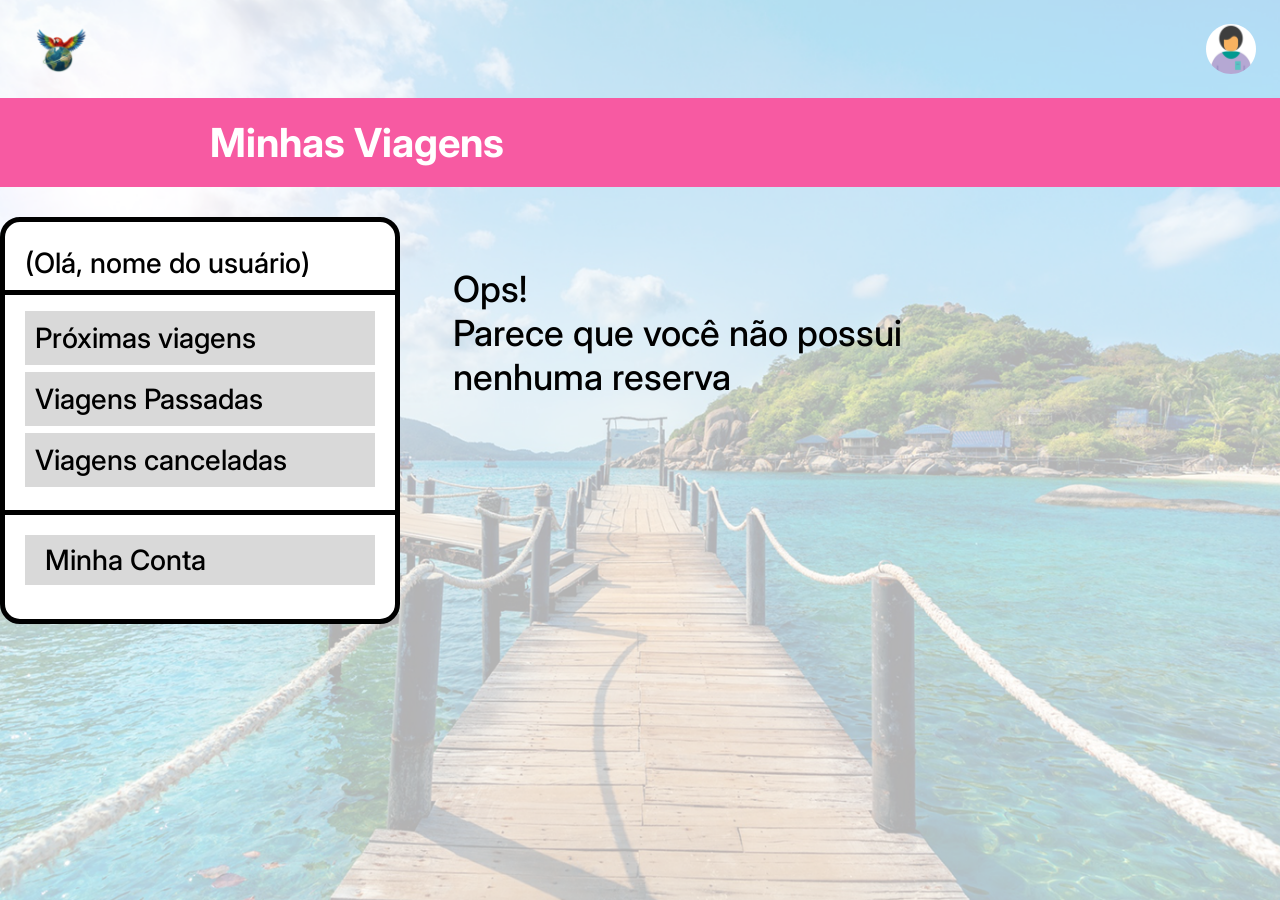
<file: MinhasViagens/index.html>
<!DOCTYPE html>
<html lang="pt-br">
<head>
    <meta charset="UTF-8">
    <meta name="viewport" content="width=device-width, initial-scale=1.0">
    <title>Minhas Viagens</title>
    <link rel="stylesheet" href="./css/style.css">
</head>
<body>
    <div class="background">
        
    <header class="conteiner-header">
        <div class="logo"><img src="./img/Captura_de_tela_2026-03-27_193326-removebg-preview 1.svg" alt="Logo Brasil Go"></div>
        <div class="user"><img src="./img/Ellipse-20.svg" alt="Imagem do Usuario"></div>
    </header>

    <div class="titulo-container">
        <h1 class="titulo">Minhas Viagens</h1>
    </div>

    <section class="container-section">
        <div class="sessão-lateral">
            <h2 class="titulo-sessãolateral">(Olá, nome do usuário)</h2>
            <div class="conteudo-section">
                <ul>
                <li class="proximas-viagens">Próximas viagens</li>
                <li class="viagens-passadas">Viagens Passadas</li>
                <li class="viagens-canceladas">Viagens canceladas</li>
                </ul>
            </div class="div-footter">
            <h3 class="fotter-section">Minha Conta</h3>           
        </div> 
        <div class="texto-do-lado">
            <p>Ops!
                <br>
                Parece que você não possui
                <br>
                nenhuma reserva
            </p>
        </div>
    </section>
    </div>
</body>
</html>
</file>
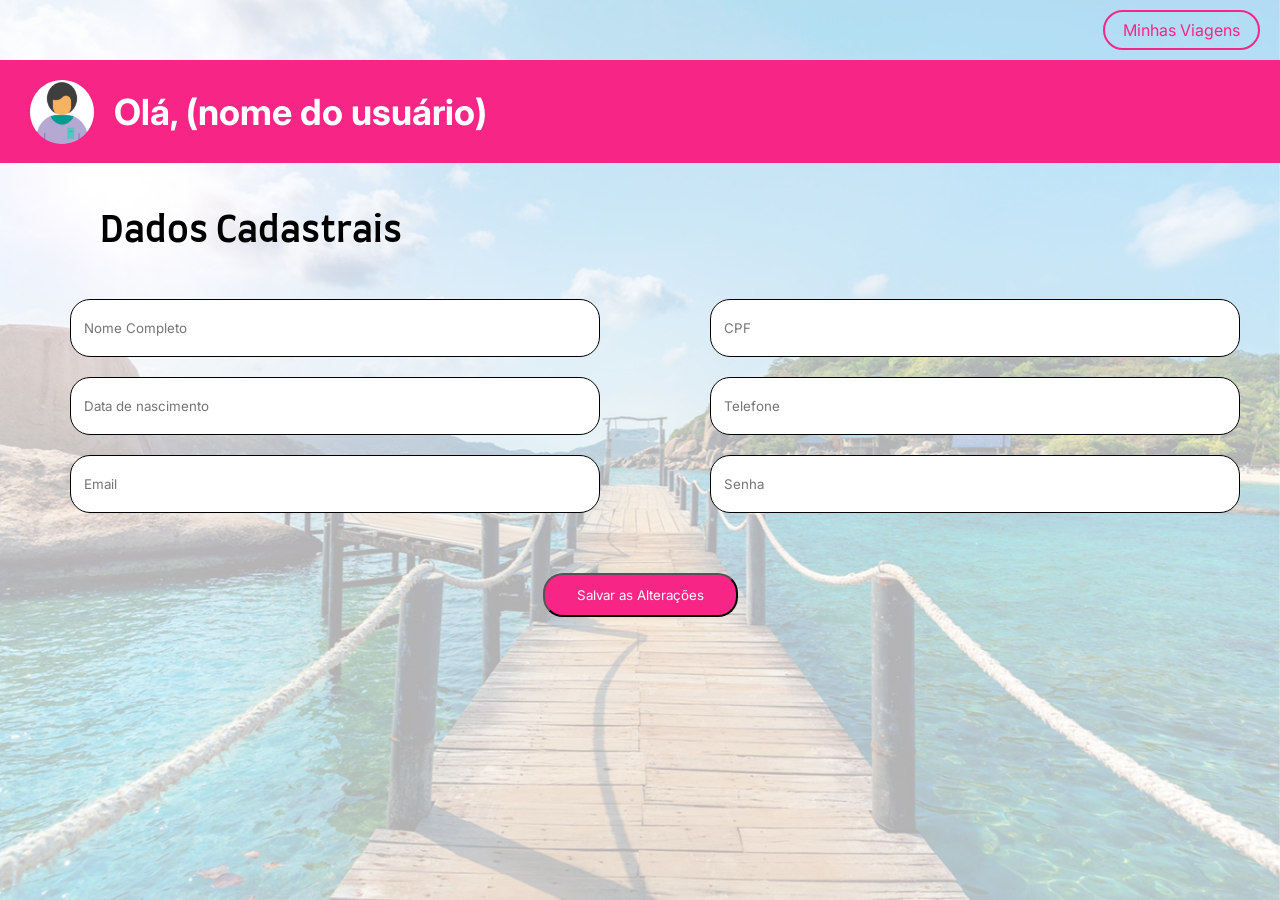
<file: Perfil/index.html>
<!DOCTYPE html>
<html lang="pt-br">
<head>
    <meta charset="UTF-8">
    <meta name="viewport" content="width=device-width, initial-scale=1.0">
    <link rel="stylesheet" href="./css/style.css">
    <title>Perfil</title>
</head>
<body>
  <div class="background"></div>

  <div class="container-header">
    <header class="minhas-viagens">
        <nav><a href="#">Minhas Viagens</a></nav>
    </header>
    <div class="Perfil-Usuario">
        <img src="./img/Ellipse 20 (1).svg" alt="Foto do Usuário" class="img-user">
        <h1 class="titulo">Olá, (nome do usuário)</h1>
    </div>
    </div>
    <form class="form-cadastro">
        <h2 class="titulo-dados">Dados Cadastrais</h2>
        <div class="form-container">
            <div class="coluna-esquerda">
            <input type="text"
            id="nome"
            name="nome"
            placeholder="Nome Completo"
            required>

            <input type="text"
            id="Data Nascimento"
            name="Data Nascimento"
            placeholder="Data de nascimento"
            required> 

            <input type="text"
            id="Email"
            name="Email"
            placeholder="Email"
            required>
            </div>

            <div class="coluna-direita">
            <input type="text"
            id="CPF"
            name="CPF"
            placeholder="CPF"
            required>

            <input type="text"
            id="Telefone"
            name="Telefone"
            placeholder="Telefone"
            required>

            <input type="text"
            id="Senha"
            name="Senha"
            placeholder="Senha"
            required>
        </div>
        
        <div class="caixa-botão">
        <button class="bnt-salvar" type="submit">Salvar as Alterações</button>
        </div>
        
        </div>
    </form>
    </div>
</body>
</html>
</file>
<file: MinhasViagens/css/style.css>
@import url('https://fonts.googleapis.com/css2?family=Inter:ital,opsz,wght@0,14..32,100..900;1,14..32,100..900&display=swap');

*{
    margin: 0px;
    padding: 0px;
    box-sizing: border-box;
    font-family: "Inter" , sans-serif;
    text-decoration: none;
    list-style: none;
}

.background{
    width: 100%;
    min-height: 100vh;
    background-image: url(../img/image-7.png);
    background-position: center;
    background-size: cover;
}

.conteiner-header{
    display: flex;
    align-items: center;
    justify-content: space-between;
    padding: 24px;
    margin: 0 auto;
    max-width: 1400px;
}

.logo, .user{
    display: flex;
    height: 50px;
    width: 50px;
}

.titulo{
    font-size: 40px;
    margin-left: 190px;
    color: white;
}

.titulo-container{
    background-color: #F75AA2;
    padding: 20px;
    margin-bottom: 20px;
    align-items: center;
    margin: 0 auto;
    max-width: 1400px
}

.container-section{
    display: grid;
    grid-template-columns: 1fr 2fr;
    max-width: 1400px;
    margin: 0 auto;
    gap: 40px;
    margin-top: 30px;
}

.sessão-lateral{
    width: 400px;
    background-color: white;
    padding: 14px 0px;
    border-radius: 20px;
    border: 5px solid black;
}

.titulo-sessãolateral, .conteudo-section, .fotter-section{
    padding: 10px;
    font-size: 28px;
    font-weight: 500;
    cursor: pointer;
}

.titulo-sessãolateral{
    padding: 10px 20px 10px 20px;
    border-bottom: 5px solid black;
}

.conteudo-section{
    display: flex;
    flex-direction: column;
    padding: 16px 20px;
    gap: 50px;
    border-bottom: 5px solid black;
}

.proximas-viagens{
    padding: 10px;
    background-color: #d9d9d9;
    margin-bottom: 7px;
}

.texto-do-lado{
    color: #000;
    font-size: 36px;
    font-weight: 500;
    padding-top: 50px;
    justify-self: left;
}

.viagens-passadas{
    padding: 10px;
    background-color: #d9d9d9;
    margin-bottom: 7px;
}

.viagens-canceladas{
    padding: 10px;
    background-color: #d9d9d9;
    margin-bottom: 7px;
}

.fotter-section{
    padding: 8px 20px;
    background-color: #d9d9d9;
    margin: 20px;
}
</file>
<file: Perfil/css/style.css>
@import url('https://fonts.googleapis.com/css2?family=Inter:ital,opsz,wght@0,14..32,100..900;1,14..32,100..900&display=swap');

@import url('https://fonts.googleapis.com/css2?family=Abel&family=Inter:ital,opsz,wght@0,14..32,100..900;1,14..32,100..900&display=swap');


@import url('https://fonts.googleapis.com/css2?family=Abel&family=Farro:wght@300;400;500;700&family=Inter:ital,opsz,wght@0,14..32,100..900;1,14..32,100..900&display=swap');

*{
    margin: 0px;
    padding: 0px;
    box-sizing: border-box;
    font-family: "Inter" , sans-serif;
    text-decoration: none;
    list-style: none;
}

.background {
  position: fixed;
  top: 0;
  left: 0;
  width: 100%;
  height: 100vh;
  background-image: url(../img/image\ 7\ \(1\).png);
  background-size: cover;
  background-position: center;
  z-index: -1;
}

.minhas-viagens {
  display: flex;
  justify-content: flex-end;
  padding: 10px 20px;
}

.minhas-viagens a {
  display: inline-flex;
  color: #F72585;
  border: 2px solid #F72585;
  padding: 8px 18px;
  border-radius: 20px;
}

.container-header{
  align-items: center;
  margin: 0 auto;
  max-width: 1400px
}

.Perfil-Usuario{
    display: flex;
    align-items: center;
    background-color: #F72585;
    padding: 20px;
    max-width: 1500px;
    height: 103px;
}

.titulo{
    padding: 10px;
    color: #ffffff;
    font-size: 36px;
}

.img-user{
    display: flex;
    padding: 10px;
    margin-left: px;
}

.titulo-dados{
    display: flex;
    padding: 10px;
    text-align: left;
    color: black;
    font-size: 36px;
    font-weight: 500;
    margin: 40px 0px 40px 90px;
    font-family: Farro , sans-serif;
}

.form-cadastro{
  align-items: center;
  margin: 0 auto;
  max-width: 1400px
}

.form-container{
  display: grid;
  grid-template-columns: 1fr 1fr;
  max-width: 1400px;
  margin: 0 auto;
  align-content: center;
  justify-items: center;
  font-family: Abel , sans-serif;
}

.coluna-esquerda{
  width: 360px;
  display: flex;
  flex-direction: column;
  gap: 20px;
  margin-right: 140px;
}

.coluna-direita{
  width: 360px;
  display: flex;
  flex-direction: column;
  gap: 20px;
  margin-right: 140px;
}

input {
  height: 58px;
  padding: 13px 300px 13px 13px;
  border-radius: 20px;
  border: 1px solid black;
  justify-content: space-between;
  align-items: flex-start;
  margin: 0 auto;
}

.caixa-botão{
  display: grid;
  grid-column: 1 / -1 ;
  width: 100%;
  margin-top: 40px;
}

.bnt-salvar{
  grid-column: 1 / -1 ;
  align-self: center;
  justify-self: center;
  margin-top: 20px;
  padding: 12px 32px;
  border-radius: 20px;   
  background-color: #F72585;
  color: #ffffff;
}
</file>
